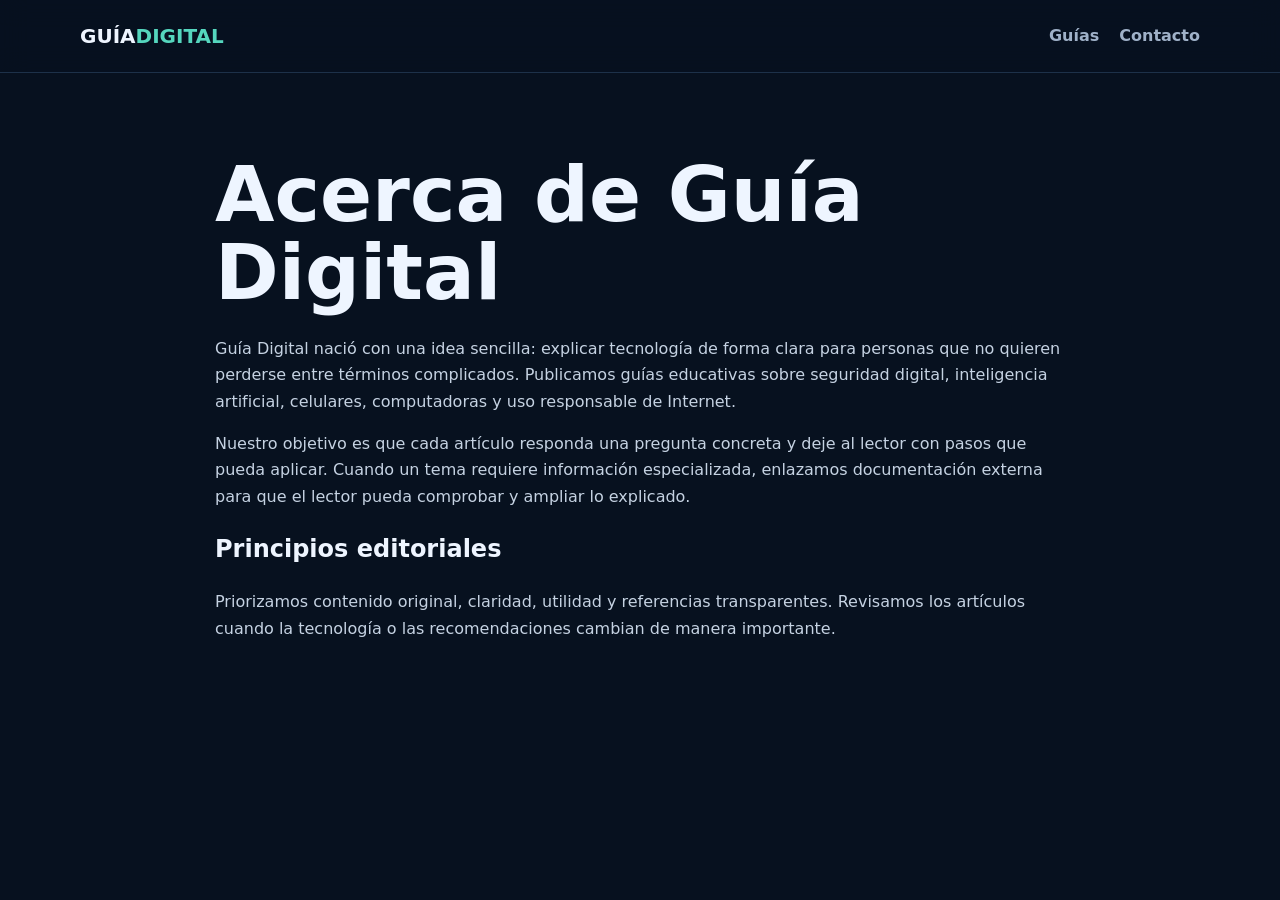
<file: acerca.html>
<!doctype html><html lang="es"><head><meta charset="utf-8"><meta name="viewport" content="width=device-width,initial-scale=1"><title>Acerca de | Guía Digital</title><link rel="stylesheet" href="styles.css"></head><body><header class="top"><nav class="wrap"><a class="brand" href="index.html">GUÍA<span>DIGITAL</span></a><div class="links"><a href="index.html#guias">Guías</a><a href="contacto.html">Contacto</a></div></nav></header><main class="legal"><h1>Acerca de Guía Digital</h1><p>Guía Digital nació con una idea sencilla: explicar tecnología de forma clara para personas que no quieren perderse entre términos complicados. Publicamos guías educativas sobre seguridad digital, inteligencia artificial, celulares, computadoras y uso responsable de Internet.</p><p>Nuestro objetivo es que cada artículo responda una pregunta concreta y deje al lector con pasos que pueda aplicar. Cuando un tema requiere información especializada, enlazamos documentación externa para que el lector pueda comprobar y ampliar lo explicado.</p><h2>Principios editoriales</h2><p>Priorizamos contenido original, claridad, utilidad y referencias transparentes. Revisamos los artículos cuando la tecnología o las recomendaciones cambian de manera importante.</p></main></body></html>
</file>
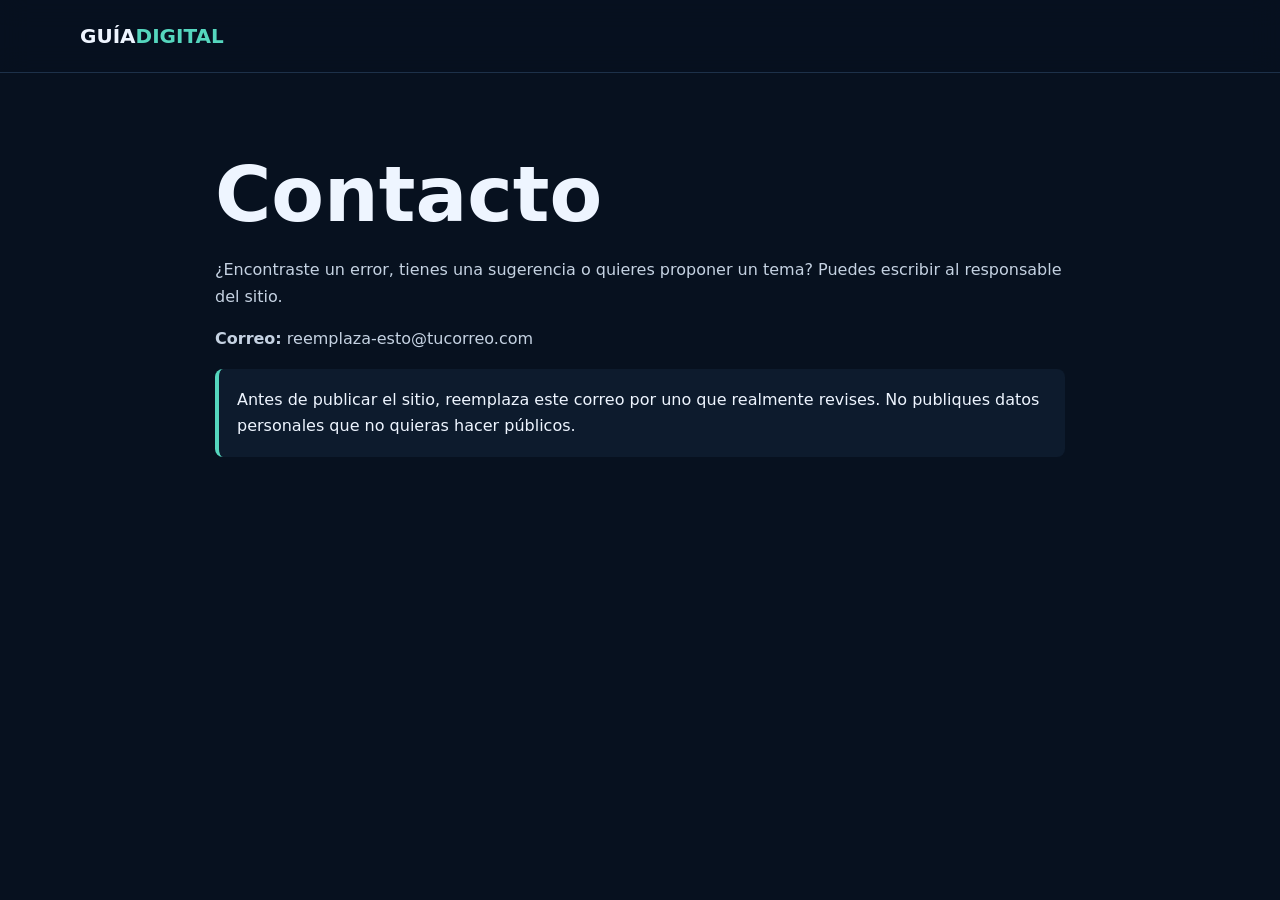
<file: contacto.html>
<!doctype html><html lang="es"><head><meta charset="utf-8"><meta name="viewport" content="width=device-width,initial-scale=1"><title>Contacto | Guía Digital</title><link rel="stylesheet" href="styles.css"></head><body><header class="top"><nav class="wrap"><a class="brand" href="index.html">GUÍA<span>DIGITAL</span></a></nav></header><main class="legal"><h1>Contacto</h1><p>¿Encontraste un error, tienes una sugerencia o quieres proponer un tema? Puedes escribir al responsable del sitio.</p><p><strong>Correo:</strong> reemplaza-esto@tucorreo.com</p><div class="note">Antes de publicar el sitio, reemplaza este correo por uno que realmente revises. No publiques datos personales que no quieras hacer públicos.</div></main></body></html>
</file>
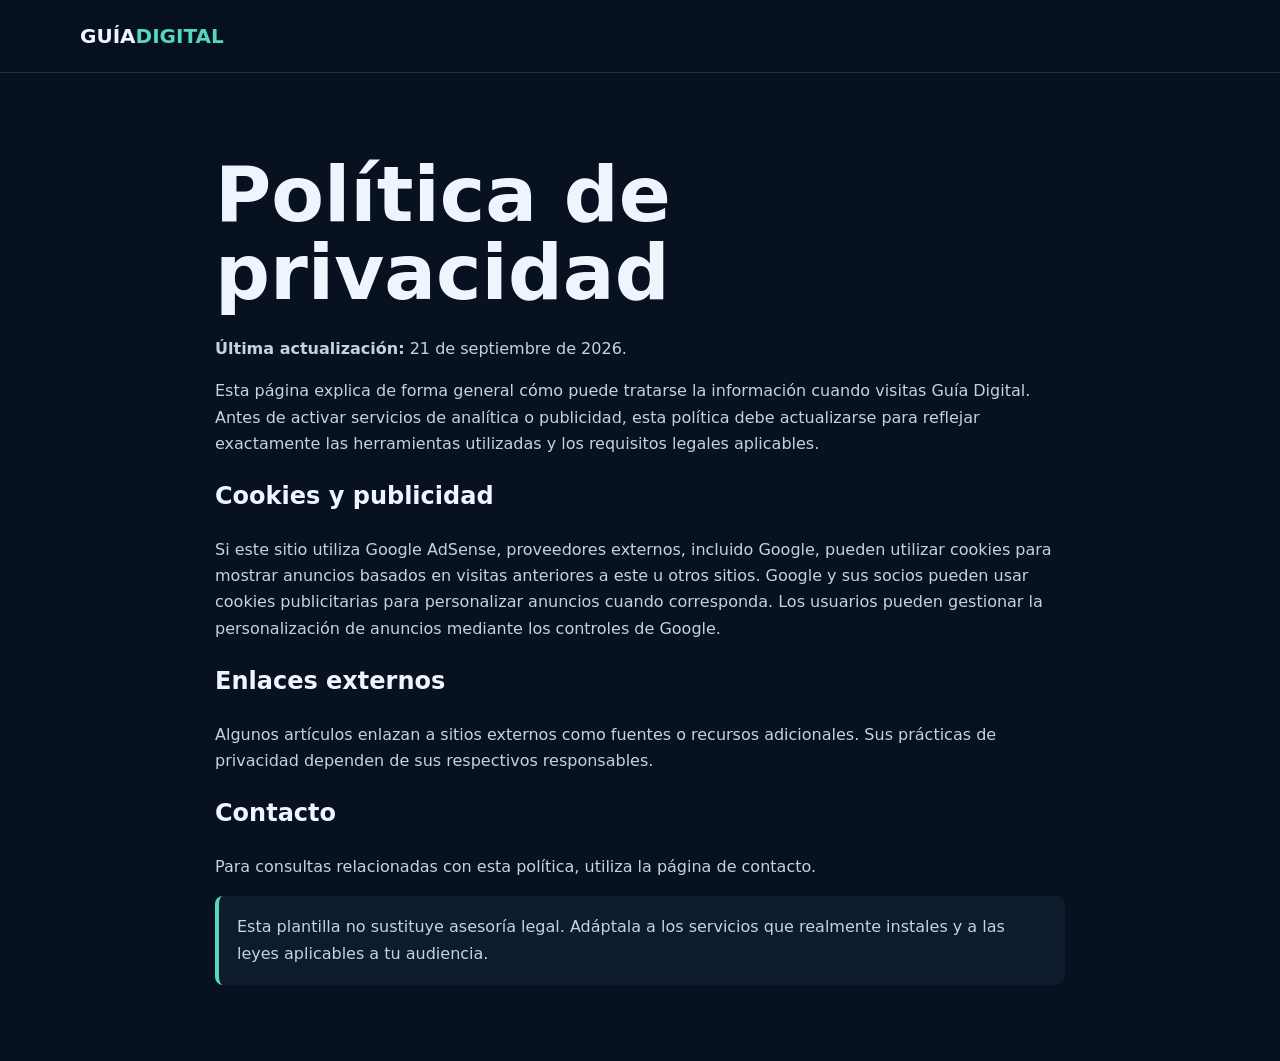
<file: privacidad.html>
<!doctype html><html lang="es"><head><meta charset="utf-8"><meta name="viewport" content="width=device-width,initial-scale=1"><title>Política de privacidad | Guía Digital</title><link rel="stylesheet" href="styles.css"></head><body><header class="top"><nav class="wrap"><a class="brand" href="index.html">GUÍA<span>DIGITAL</span></a></nav></header><main class="legal"><h1>Política de privacidad</h1><p><strong>Última actualización:</strong> 21 de septiembre de 2026.</p><p>Esta página explica de forma general cómo puede tratarse la información cuando visitas Guía Digital. Antes de activar servicios de analítica o publicidad, esta política debe actualizarse para reflejar exactamente las herramientas utilizadas y los requisitos legales aplicables.</p><h2>Cookies y publicidad</h2><p>Si este sitio utiliza Google AdSense, proveedores externos, incluido Google, pueden utilizar cookies para mostrar anuncios basados en visitas anteriores a este u otros sitios. Google y sus socios pueden usar cookies publicitarias para personalizar anuncios cuando corresponda. Los usuarios pueden gestionar la personalización de anuncios mediante los controles de Google.</p><h2>Enlaces externos</h2><p>Algunos artículos enlazan a sitios externos como fuentes o recursos adicionales. Sus prácticas de privacidad dependen de sus respectivos responsables.</p><h2>Contacto</h2><p>Para consultas relacionadas con esta política, utiliza la página de contacto.</p><p class="note">Esta plantilla no sustituye asesoría legal. Adáptala a los servicios que realmente instales y a las leyes aplicables a tu audiencia.</p></main></body></html>
</file>
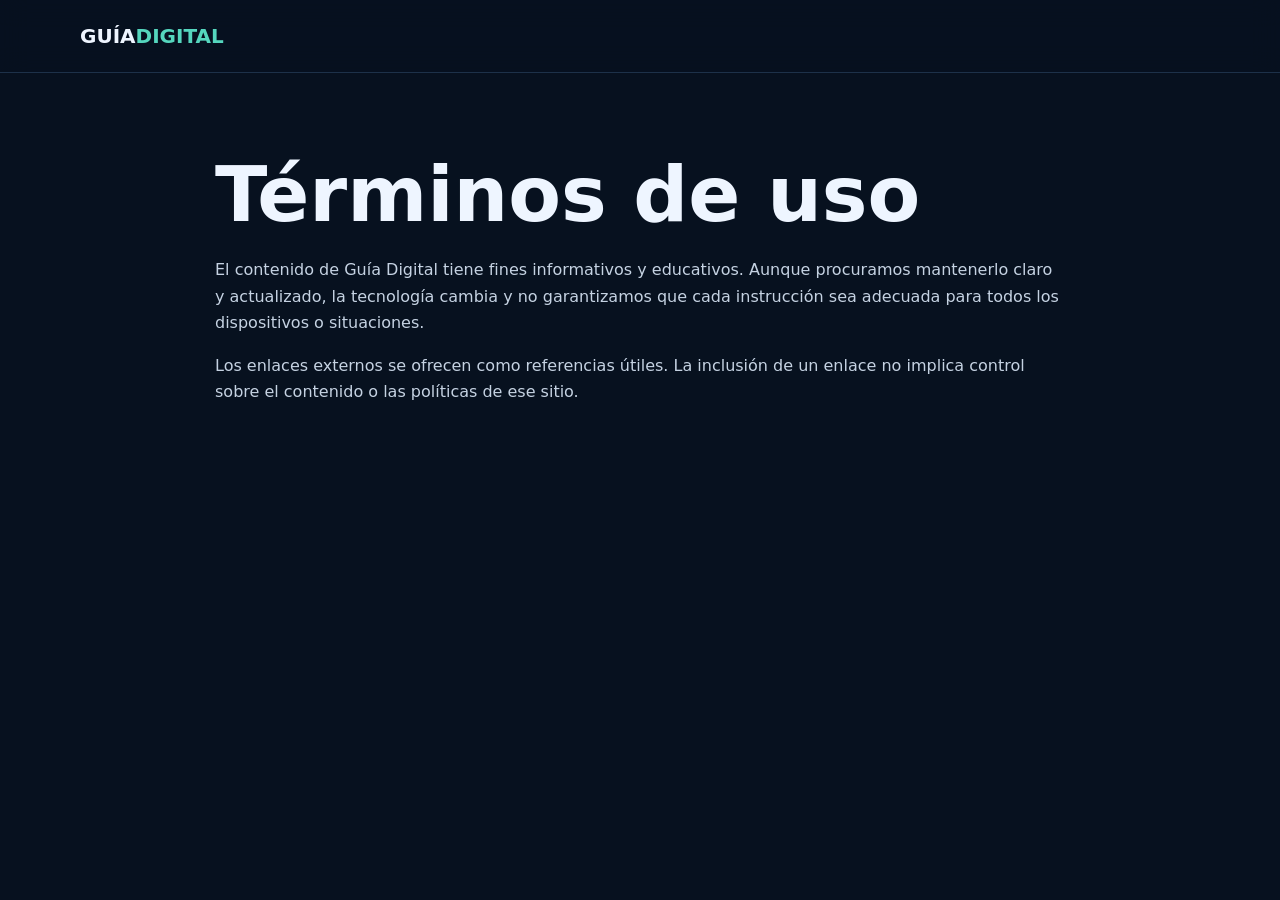
<file: terminos.html>
<!doctype html><html lang="es"><head><meta charset="utf-8"><meta name="viewport" content="width=device-width,initial-scale=1"><title>Términos | Guía Digital</title><link rel="stylesheet" href="styles.css"></head><body><header class="top"><nav class="wrap"><a class="brand" href="index.html">GUÍA<span>DIGITAL</span></a></nav></header><main class="legal"><h1>Términos de uso</h1><p>El contenido de Guía Digital tiene fines informativos y educativos. Aunque procuramos mantenerlo claro y actualizado, la tecnología cambia y no garantizamos que cada instrucción sea adecuada para todos los dispositivos o situaciones.</p><p>Los enlaces externos se ofrecen como referencias útiles. La inclusión de un enlace no implica control sobre el contenido o las políticas de ese sitio.</p></main></body></html>
</file>
<file: styles.css>
:root{--bg:#07111f;--panel:#0d1b2d;--text:#eef5ff;--muted:#9fb1c8;--accent:#55d6be;--accent2:#4f8cff;--line:#1d3149}*{box-sizing:border-box}html{scroll-behavior:smooth}body{margin:0;font-family:Inter,system-ui,-apple-system,Segoe UI,sans-serif;background:var(--bg);color:var(--text);line-height:1.65}a{color:inherit;text-decoration:none}img{max-width:100%;display:block}.wrap{width:min(1120px,92%);margin:auto}.top{position:sticky;top:0;z-index:20;background:#07111feF;border-bottom:1px solid var(--line);backdrop-filter:blur(14px)}nav{height:72px;display:flex;align-items:center;justify-content:space-between;gap:20px}.brand{font-weight:900;font-size:1.25rem}.brand span{color:var(--accent)}.links{display:flex;gap:20px;color:var(--muted);font-weight:650}.links a:hover{color:white}.hero{padding:74px 0 50px}.hero-grid{display:grid;grid-template-columns:1.05fr .95fr;gap:42px;align-items:center}.eyebrow{color:var(--accent);font-weight:800;text-transform:uppercase;letter-spacing:.12em;font-size:.78rem}h1{font-size:clamp(2.6rem,6vw,5.2rem);line-height:1.02;margin:.3em 0}.lead{font-size:1.15rem;color:var(--muted);max-width:62ch}.btn{display:inline-block;background:var(--accent);color:#04130f;padding:13px 20px;border-radius:12px;font-weight:850;margin-top:18px}.hero img{height:470px;width:100%;object-fit:cover;border-radius:28px;border:1px solid var(--line)}section{padding:58px 0}.section-title{font-size:2rem;margin:0 0 8px}.section-sub{color:var(--muted);margin:0 0 28px}.grid{display:grid;grid-template-columns:repeat(3,1fr);gap:20px}.card{background:linear-gradient(180deg,#0e1d30,#0a1727);border:1px solid var(--line);border-radius:20px;overflow:hidden;transition:.2s}.card:hover{transform:translateY(-4px);border-color:#31577f}.card img{height:190px;width:100%;object-fit:cover}.pad{padding:22px}.tag{font-size:.75rem;color:var(--accent);font-weight:800;text-transform:uppercase}.card h3{margin:8px 0;font-size:1.25rem}.card p{color:var(--muted)}.sources{background:#091728;border-block:1px solid var(--line)}.source-list{display:grid;grid-template-columns:repeat(3,1fr);gap:16px}.source{padding:20px;border:1px solid var(--line);border-radius:16px}.source small{color:var(--muted)}footer{padding:40px 0;color:var(--muted);border-top:1px solid var(--line)}.foot{display:flex;justify-content:space-between;gap:20px;flex-wrap:wrap}.article{width:min(820px,92%);margin:0 auto;padding:70px 0}.article h1{font-size:clamp(2.4rem,6vw,4rem)}.article h2{margin-top:36px}.article p,.article li{color:#c5d2e2}.article img{border-radius:20px;margin:28px 0;max-height:430px;width:100%;object-fit:cover}.note{padding:18px;border-left:4px solid var(--accent);background:#0d1b2d;border-radius:8px}.legal{width:min(850px,92%);margin:auto;padding:60px 0}.legal p{color:#c5d2e2}@media(max-width:820px){.links{display:none}.hero-grid,.grid,.source-list{grid-template-columns:1fr}.hero{padding-top:45px}.hero img{height:330px}}
</file>
